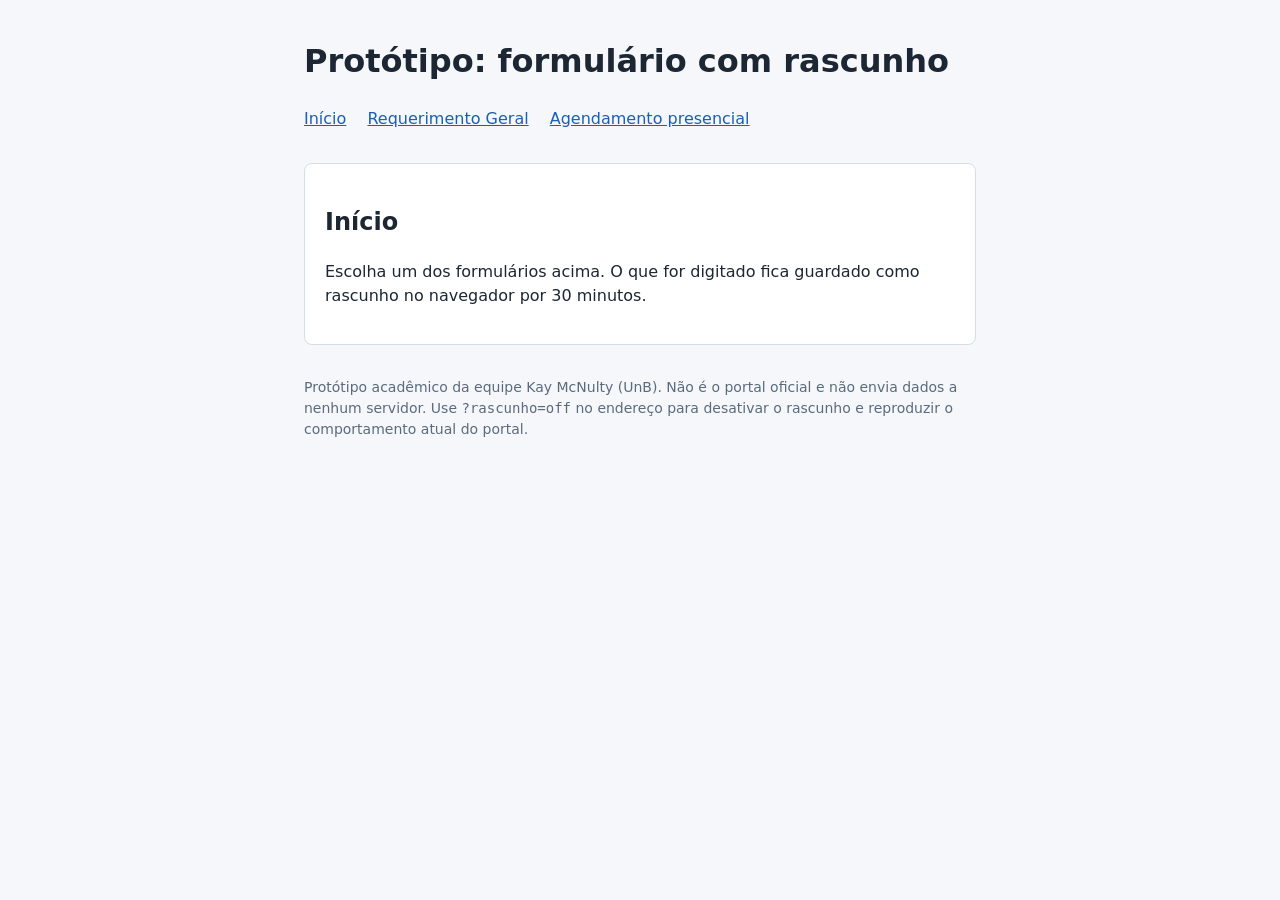
<file: docs/assets/melhorias/confiabilidade/rascunho/index.html>
<!doctype html>
<html lang="pt-BR">
<head>
  <meta charset="utf-8">
  <meta name="viewport" content="width=device-width, initial-scale=1">
  <title>Protótipo de rascunho de formulário</title>
  <style>
    :root {
      --fundo: #f5f7fb;
      --superficie: #ffffff;
      --texto: #1c2733;
      --suave: #5b6b7c;
      --linha: #d5dde7;
      --acento: #1a5fb4;
      --aviso-fundo: #fff4d6;
      --aviso-borda: #d39e00;
    }
    @media (prefers-color-scheme: dark) {
      :root {
        --fundo: #11161c;
        --superficie: #1a222b;
        --texto: #e7edf3;
        --suave: #9db0c2;
        --linha: #2d3a47;
        --acento: #6aa9f5;
        --aviso-fundo: #3a3114;
        --aviso-borda: #d39e00;
      }
    }
    * { box-sizing: border-box; }
    body { margin: 0; background: var(--fundo); color: var(--texto); font: 16px/1.5 system-ui, sans-serif; }
    header, main, footer { max-width: 44rem; margin: 0 auto; padding: 1rem; }
    nav a { color: var(--acento); margin-right: 1rem; }
    .cartao { background: var(--superficie); border: 1px solid var(--linha); border-radius: 8px; padding: 1.25rem; }
    label { display: block; margin: 0.9rem 0 0.25rem; font-weight: 600; }
    input[type=text], select, textarea { width: 100%; padding: 0.55rem; border: 1px solid var(--linha); border-radius: 6px; background: var(--superficie); color: var(--texto); font: inherit; }
    .opcao { display: flex; gap: 0.5rem; align-items: flex-start; margin-top: 0.6rem; font-weight: 400; }
    .linha { display: grid; grid-template-columns: repeat(3, 1fr); gap: 0.75rem; }
    @media (max-width: 36rem) { .linha { grid-template-columns: 1fr; } }
    button { margin-top: 1.25rem; padding: 0.6rem 1.2rem; border: 0; border-radius: 6px; background: var(--acento); color: #fff; font: inherit; cursor: pointer; }
    #aviso { background: var(--aviso-fundo); border: 1px solid var(--aviso-borda); border-radius: 6px; padding: 0.6rem 0.8rem; margin-bottom: 1rem; }
    #resultado { margin-top: 1rem; color: var(--suave); }
    footer { color: var(--suave); font-size: 0.875rem; }
  </style>
</head>
<body>
  <header>
    <h1>Protótipo: formulário com rascunho</h1>
    <nav aria-label="Navegação do protótipo">
      <a href="#/inicio">Início</a>
      <a href="#/requerimento">Requerimento Geral</a>
      <a href="#/agendamento">Agendamento presencial</a>
    </nav>
  </header>

  <main id="app" aria-live="polite"></main>

  <footer>
    Protótipo acadêmico da equipe Kay McNulty (UnB). Não é o portal oficial e não envia dados a nenhum servidor.
    Use <code>?rascunho=off</code> no endereço para desativar o rascunho e reproduzir o comportamento atual do portal.
  </footer>

  <template id="tpl-inicio">
    <section class="cartao">
      <h2>Início</h2>
      <p>Escolha um dos formulários acima. O que for digitado fica guardado como rascunho no navegador por 30 minutos.</p>
    </section>
  </template>

  <template id="tpl-requerimento">
    <section class="cartao">
      <h2>Requerimento Geral</h2>
      <p id="aviso" hidden></p>
      <form id="form-requerimento" data-rascunho="requerimento">
        <label class="opcao"><input type="checkbox" name="advogado"> Sou advogado</label>
        <div class="linha">
          <div><label for="placa">Placa</label><input type="text" id="placa" name="placa" autocomplete="off"></div>
          <div><label for="renavam">Renavam</label><input type="text" id="renavam" name="renavam" autocomplete="off"></div>
        </div>
        <label for="objeto">Objeto do requerimento</label>
        <textarea id="objeto" name="objeto" rows="5" required></textarea>
        <button type="submit">Avançar</button>
      </form>
      <p id="resultado" role="status"></p>
    </section>
  </template>

  <template id="tpl-agendamento">
    <section class="cartao">
      <h2>Agendamento presencial</h2>
      <p id="aviso" hidden></p>
      <form id="form-agendamento" data-rascunho="agendamento">
        <label for="categoria">Categoria do serviço</label>
        <select id="categoria" name="categoria" required>
          <option value="">Selecionar</option>
          <option>Biometria</option>
          <option>Habilitação</option>
          <option>Leilão</option>
        </select>
        <label class="opcao"><input type="checkbox" name="declaro" required> Declaro que minhas informações pessoais estão corretas.</label>
        <label class="opcao"><input type="checkbox" name="ciente" required> Estou ciente das condições do atendimento.</label>
        <label for="unidade">Unidade de atendimento</label>
        <select id="unidade" name="unidade" required><option value="">Selecionar</option></select>
        <div class="linha">
          <div><label for="data">Data</label><select id="data" name="data" required><option value="">Selecionar</option></select></div>
          <div><label for="hora">Hora</label><select id="hora" name="hora" required><option value="">Selecionar</option></select></div>
        </div>
        <button type="submit">Concluir</button>
      </form>
      <p id="resultado" role="status"></p>
    </section>
  </template>

  <script src="rascunho.js"></script>
  <script>
    (function () {
      'use strict';

      var app = document.getElementById('app');
      var usarRascunho = new URLSearchParams(location.search).get('rascunho') !== 'off';

      var UNIDADES = ['Brazlândia', 'Gama', 'Taguatinga'];
      var DATAS = ['04/12/2026', '07/12/2026', '08/12/2026'];
      var HORAS = ['08:00', '08:20', '08:40', '09:00'];

      function preencher(select, itens) {
        select.length = 1;
        itens.forEach(function (item) { select.add(new Option(item, item)); });
      }

      function ligarDependencias(form) {
        var categoria = form.elements.categoria;
        var unidade = form.elements.unidade;
        var data = form.elements.data;
        var hora = form.elements.hora;
        categoria.addEventListener('change', function () { preencher(unidade, categoria.value ? UNIDADES : []); });
        unidade.addEventListener('change', function () { preencher(data, unidade.value ? DATAS : []); });
        data.addEventListener('change', function () { preencher(hora, data.value ? HORAS : []); });
      }

      function aoEnviar(form) {
        form.addEventListener('submit', function (evento) {
          evento.preventDefault();
          document.getElementById('resultado').textContent =
            'Protótipo: nenhum dado foi enviado e o rascunho foi descartado.';
        });
      }

      function montar(rota) {
        var modelo = document.getElementById('tpl-' + rota) || document.getElementById('tpl-inicio');
        app.replaceChildren(modelo.content.cloneNode(true));
        var form = app.querySelector('form');
        if (!form) { return; }
        if (form.id === 'form-agendamento') { ligarDependencias(form); }
        aoEnviar(form);
        if (usarRascunho) {
          Rascunho.iniciar(form, { aviso: document.getElementById('aviso') });
        }
      }

      function rotaAtual() {
        var rota = location.hash.replace('#/', '');
        return rota || 'inicio';
      }

      window.addEventListener('hashchange', function () { montar(rotaAtual()); });
      montar(rotaAtual());
    })();
  </script>
</body>
</html>
</file>
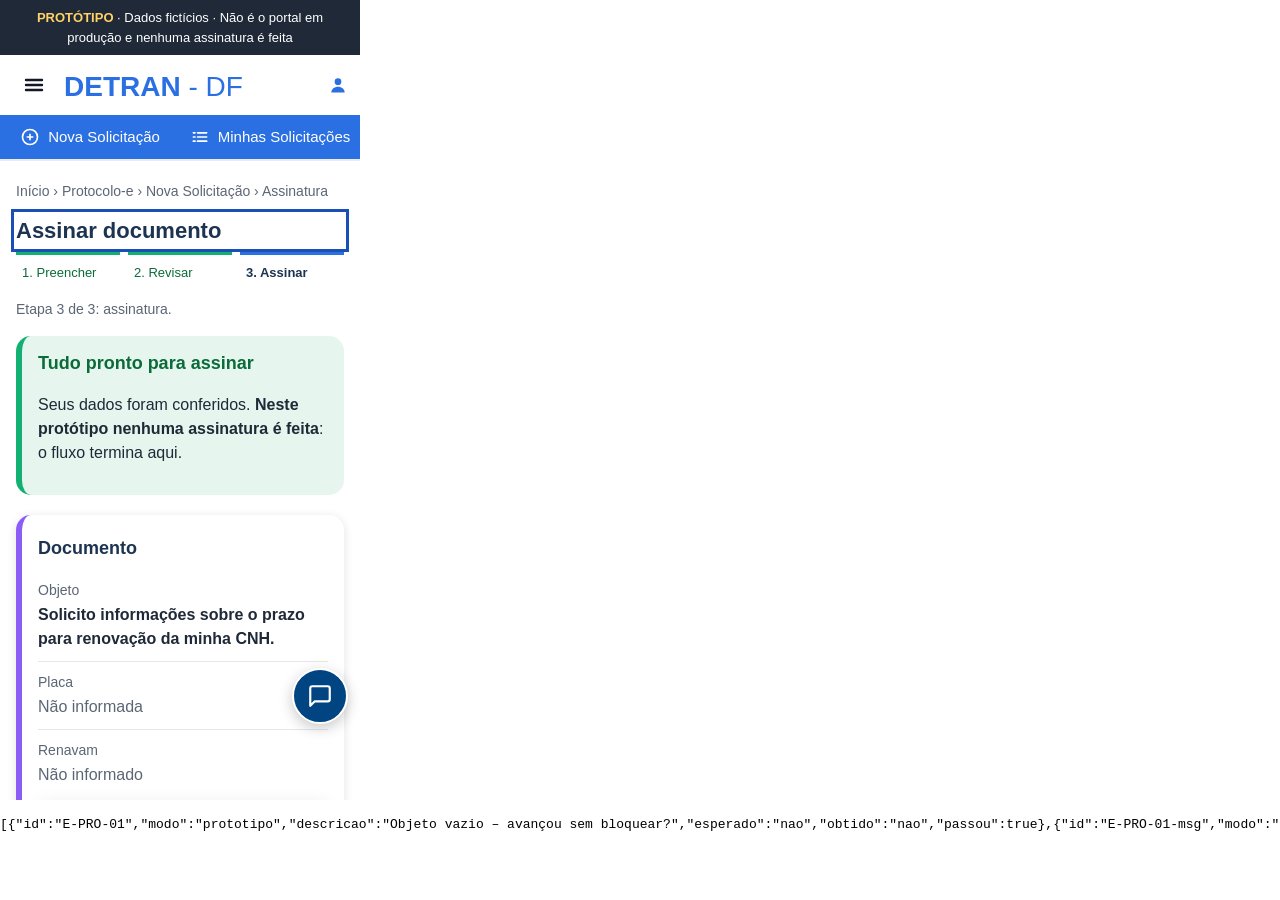
<file: docs/assets/melhorias/compatibilidade/layout_responsivo/requerimento-geral-harness.html>
<!DOCTYPE html>
<html lang="pt-BR">
<head>
  <meta charset="utf-8">
  <title>Harness de testes – Requerimento Geral</title>
</head>
<body style="margin:0">
  <!-- Usado por validar_requerimento_geral.py: carrega a página em um iframe com a largura pedida
       (?w=360), porque o Chrome sem interface não gera janelas abaixo de 500 px. -->
  <iframe id="f" title="Página sob teste" style="border:0"></iframe>
  <script>
    var q = new URLSearchParams(location.search);
    var f = document.getElementById("f");
    f.width = q.get("w") || "360";
    f.height = q.get("h") || "800";
    f.src = "requerimento-geral.html?teste=1" + (q.get("modo") === "atual" ? "&modo=atual" : "");
    var tentativas = 0;
    var espera = setInterval(function () {
      var r = null;
      try { r = f.contentDocument.getElementById("resultado-testes"); } catch (e) {}
      if (r || ++tentativas > 120) {
        clearInterval(espera);
        var pre = document.createElement("pre");
        pre.id = "resultado-testes";
        pre.textContent = r ? r.textContent : "[]";
        document.body.appendChild(pre);
      }
    }, 100);
  </script>
</body>
</html>
</file>
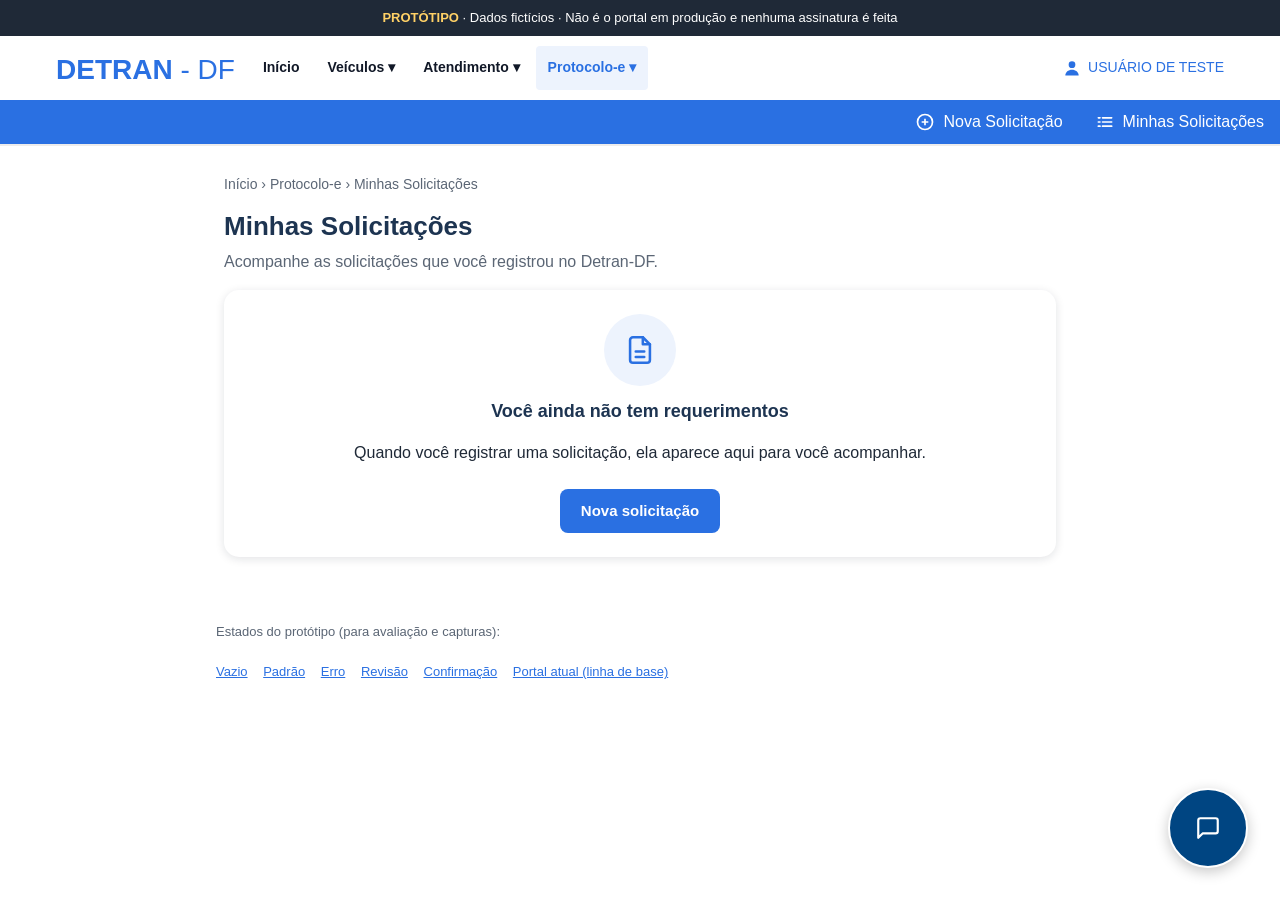
<file: docs/assets/melhorias/compatibilidade/layout_responsivo/requerimento-geral.html>
<!DOCTYPE html>
<html lang="pt-BR">
<head>
  <meta charset="utf-8">
  <meta name="viewport" content="width=device-width, initial-scale=1">
  <title>Requerimento Geral – Detran Digital (protótipo)</title>
  <!-- Camada de compatibilidade e responsividade (Artur e Nicole) -->
  <link rel="stylesheet" href="detran-responsive-patch.css?v=20261123c">
  <script src="chatbot-resilience-fallback.js" defer></script>
  <!-- Camada de usabilidade do Requerimento Geral -->
  <link rel="stylesheet" href="requerimento-geral.css">
</head>
<body class="rg-body">
  <div class="rg-faixa" role="note">
    <strong>PROTÓTIPO</strong> · Dados fictícios · Não é o portal em produção e nenhuma assinatura é feita
  </div>

  <!-- Cabeçalho no padrão das telas do portal (index, infração, atendimento e protocolo) -->
  <header class="rg-header">
    <div class="rg-header-linha">
      <button type="button" class="rg-menu-botao" id="rg-menu-botao" aria-expanded="false" aria-controls="rg-nav" aria-label="Abrir menu">
        <svg width="24" height="24" viewBox="0 0 24 24" fill="none" stroke="currentColor" stroke-width="2.4" stroke-linecap="round" aria-hidden="true"><path d="M4 7h16M4 12h16M4 17h16"/></svg>
      </button>
      <a class="rg-logo" href="index.html" aria-label="Detran-DF, página inicial"><strong>DETRAN</strong> - DF</a>
      <nav class="rg-nav" id="rg-nav" aria-label="Menu principal">
        <a href="index.html">Início</a>
        <a href="infracao.html">Veículos &#9662;</a>
        <a href="atendimento.html">Atendimento &#9662;</a>
        <a href="protocolo.html" aria-current="page">Protocolo-e &#9662;</a>
      </nav>
      <span class="rg-usuario" title="Usuário de teste (fictício)">
        <svg width="20" height="20" viewBox="0 0 24 24" fill="currentColor" aria-hidden="true"><circle cx="12" cy="8" r="4"/><path d="M4 21c0-4.4 3.6-7 8-7s8 2.6 8 7z"/></svg>
        <span class="rg-usuario-nome">USUÁRIO DE TESTE</span>
      </span>
    </div>
    <div class="rg-subbarra">
      <button type="button" data-ir="form">
        <svg width="20" height="20" viewBox="0 0 24 24" fill="none" stroke="currentColor" stroke-width="2" aria-hidden="true"><circle cx="12" cy="12" r="9"/><path d="M12 8v8M8 12h8"/></svg>
        Nova Solicitação
      </button>
      <button type="button" data-ir="lista">
        <svg width="20" height="20" viewBox="0 0 24 24" fill="none" stroke="currentColor" stroke-width="2" stroke-linecap="round" aria-hidden="true"><path d="M4 7h2M9 7h11M4 12h2M9 12h11M4 17h2M9 17h11"/></svg>
        Minhas Solicitações
      </button>
    </div>
  </header>

  <main id="conteudo" class="rg-principal">

    <!-- TELA 1: lista de requerimentos (estado vazio) -->
    <section id="tela-lista" hidden aria-labelledby="titulo-lista">
      <p class="rg-migalhas">Início › Protocolo-e › Minhas Solicitações</p>
      <h1 id="titulo-lista" tabindex="-1">Minhas Solicitações</h1>
      <p class="rg-subtitulo">Acompanhe as solicitações que você registrou no Detran-DF.</p>
      <div class="rg-cartao rg-vazio">
        <div class="rg-icone" aria-hidden="true">
          <svg width="34" height="34" viewBox="0 0 24 24" fill="none" stroke="#2a70e2" stroke-width="1.8" stroke-linecap="round" stroke-linejoin="round"><path d="M14 3H7a2 2 0 0 0-2 2v14a2 2 0 0 0 2 2h10a2 2 0 0 0 2-2V8z"/><path d="M14 3v5h5M9 13h6M9 17h6"/></svg>
        </div>
        <h2>Você ainda não tem requerimentos</h2>
        <p>Quando você registrar uma solicitação, ela aparece aqui para você acompanhar.</p>
        <button type="button" class="detran-btn detran-btn-primary rg-btn" data-ir="form">Nova solicitação</button>
      </div>
    </section>

    <!-- TELA 2: formulário -->
    <section id="tela-form" hidden aria-labelledby="titulo-form">
      <p class="rg-migalhas">Início › Protocolo-e › Nova Solicitação</p>
      <span class="rg-selo-modo" id="selo-modo" hidden>Modo portal atual (linha de base): sem validação e sem revisão</span>
      <h1 id="titulo-form" tabindex="-1">Requerimento Geral</h1>

      <div id="bloco-etapas">
        <ol class="rg-etapas" aria-label="Etapas do requerimento">
          <li aria-current="step"><span class="n">1.</span> Preencher</li>
          <li><span class="n">2.</span> Revisar</li>
          <li><span class="n">3.</span> Assinar</li>
        </ol>
        <p class="rg-etapa-texto">Etapa 1 de 3: preencha o requerimento. Você poderá revisar tudo antes de assinar.</p>
      </div>

      <div id="resumo-erros" class="rg-resumo-erros" role="alert" tabindex="-1" hidden>
        <h2>Corrija os campos abaixo para continuar</h2>
        <ul id="lista-erros"></ul>
      </div>

      <form id="form" class="rg-cartao rg-cartao-roxo" novalidate>
        <div class="rg-campo">
          <label for="objeto">Objeto do requerimento</label>
          <p class="rg-dica" id="dica-objeto">Escreva, com suas palavras, o que você está pedindo ao Detran-DF.</p>
          <p class="rg-exemplo" id="exemplo-objeto"><strong>Exemplo:</strong> Solicito informações sobre o prazo para renovação da minha CNH.</p>
          <textarea id="objeto" name="objeto" class="detran-input-control" maxlength="500" aria-describedby="dica-objeto erro-objeto contador-objeto" autocomplete="off"></textarea>
          <div class="rg-contador" id="contador-objeto" aria-live="polite">0 de 500 caracteres</div>
          <p class="rg-erro" id="erro-objeto" hidden></p>
        </div>

        <div class="rg-campo">
          <label for="placa">Placa do veículo <span class="rg-opcional">(opcional)</span></label>
          <p class="rg-dica" id="dica-placa">Preencha só se o pedido estiver ligado a um veículo. Ex.: ABC1D23 ou ABC-1234.</p>
          <input type="text" id="placa" name="placa" class="detran-input-control" maxlength="8" inputmode="text" autocapitalize="characters" autocomplete="off" spellcheck="false" aria-describedby="dica-placa erro-placa">
          <p class="rg-erro" id="erro-placa" hidden></p>
        </div>

        <div class="rg-campo">
          <label for="renavam">Renavam <span class="rg-opcional">(opcional)</span></label>
          <p class="rg-dica" id="dica-renavam">São 11 números, sem pontos nem traços.</p>
          <input type="text" id="renavam" name="renavam" class="detran-input-control" maxlength="11" inputmode="numeric" autocomplete="off" aria-describedby="dica-renavam erro-renavam">
          <p class="rg-erro" id="erro-renavam" hidden></p>
        </div>

        <div class="detran-action-bar-wrapper" id="barra-form">
          <a class="detran-btn detran-btn-secondary" href="protocolo.html">Cancelar</a>
          <button type="submit" class="detran-btn detran-btn-primary" id="btn-continuar">Continuar para a revisão</button>
        </div>
      </form>
    </section>

    <!-- TELA 3: revisão -->
    <section id="tela-revisao" hidden aria-labelledby="titulo-revisao">
      <p class="rg-migalhas">Início › Protocolo-e › Nova Solicitação › Revisão</p>
      <h1 id="titulo-revisao" tabindex="-1">Revise seu requerimento</h1>
      <ol class="rg-etapas" aria-label="Etapas do requerimento">
        <li class="feita"><span class="n">1.</span> Preencher</li>
        <li aria-current="step"><span class="n">2.</span> Revisar</li>
        <li><span class="n">3.</span> Assinar</li>
      </ol>
      <p class="rg-etapa-texto">Etapa 2 de 3: confira os dados. Depois da assinatura, o documento não poderá ser alterado.</p>

      <div class="rg-cartao rg-cartao-roxo">
        <h2>Dados informados</h2>
        <dl class="rg-dados" id="dados-revisao"></dl>
      </div>

      <div class="rg-aviso" role="note">
        <h2>O que a assinatura significa</h2>
        <ul>
          <li>A assinatura com gov.br tem <strong>validade legal</strong>.</li>
          <li>Depois de assinado, o requerimento <strong>não pode ser editado nem desfeito</strong> por aqui.</li>
          <li>Se algo estiver errado, volte e edite agora.</li>
        </ul>
      </div>

      <div class="rg-cartao rg-cartao-roxo">
        <label class="rg-confirma" for="confirma-revisao">
          <input type="checkbox" id="confirma-revisao">
          <span>Revisei os dados e estou ciente de que a assinatura não pode ser desfeita.</span>
        </label>
        <div class="detran-action-bar-wrapper" id="barra-revisao">
          <button type="button" class="detran-btn detran-btn-secondary" data-ir="form-editar">Voltar e editar</button>
          <button type="button" class="detran-btn detran-btn-primary" id="btn-assinar" disabled>Ir para a assinatura</button>
        </div>
      </div>
    </section>

    <!-- TELA 4: confirmação (pronto para assinar, simulado) -->
    <section id="tela-confirmacao" hidden aria-labelledby="titulo-confirmacao">
      <p class="rg-migalhas">Início › Protocolo-e › Nova Solicitação › Assinatura</p>
      <h1 id="titulo-confirmacao" tabindex="-1">Assinar documento</h1>
      <ol class="rg-etapas" aria-label="Etapas do requerimento">
        <li class="feita"><span class="n">1.</span> Preencher</li>
        <li class="feita"><span class="n">2.</span> Revisar</li>
        <li aria-current="step"><span class="n">3.</span> Assinar</li>
      </ol>
      <p class="rg-etapa-texto">Etapa 3 de 3: assinatura.</p>

      <div class="rg-sucesso" role="status" id="msg-pronto">
        <h2>Tudo pronto para assinar</h2>
        <p>Seus dados foram conferidos. <strong>Neste protótipo nenhuma assinatura é feita</strong>: o fluxo termina aqui.</p>
      </div>

      <div class="rg-cartao rg-cartao-roxo">
        <h2>Documento</h2>
        <dl class="rg-dados" id="dados-documento"></dl>
        <div class="detran-action-bar-wrapper" id="barra-confirmacao">
          <button type="button" class="detran-btn detran-btn-secondary" data-ir="lista-reiniciar">Recomeçar o protótipo</button>
          <button type="button" class="detran-btn detran-btn-primary" disabled aria-disabled="true">Assinar com gov.br (simulado)</button>
        </div>
      </div>
    </section>

  </main>

  <footer class="rg-rodape">
    <p>Estados do protótipo (para avaliação e capturas):</p>
    <nav aria-label="Estados do protótipo">
      <a href="?estado=vazio">Vazio</a>
      <a href="?estado=padrao">Padrão</a>
      <a href="?estado=erro">Erro</a>
      <a href="?estado=revisao">Revisão</a>
      <a href="?estado=confirmacao">Confirmação</a>
      <a href="?modo=atual&amp;estado=padrao">Portal atual (linha de base)</a>
    </nav>
  </footer>

  <!-- Assistente virtual: o patch do Artur posiciona o avatar acima da barra de ações.
       Se a CDN falhar, chatbot-resilience-fallback.js troca o avatar pelos canais de atendimento. -->
  <div id="inbot-widget-container" class="inbot-floating-widget-wrapper">
    <div id="bot_icon" class="inbot-launcher-btn" role="button" tabindex="0" title="Assistente Virtual Detran-DF" aria-label="Abrir Atendimento Virtual">
      <img src="assets/fOTO_DET-removebg-preview.png" alt="Assistente Detran-DF">
    </div>
  </div>

  <script src="requerimento-geral.js"></script>
</body>
</html>
</file>
<file: docs/assets/melhorias/compatibilidade/layout_responsivo/detran-responsive-patch.css>
/**
 * detran-responsive-patch.css
 * 
 * Patch de Melhoria Técnica de Compatibilidade e Responsividade (ISO/IEC 25040 - F4-C5)
 * Objeto: Portal Detran Digital DF (portal.detran.df.gov.br)
 * Autores: Artur Fernandes Galdino e Nicole Jovita Fernandes
 * Disciplina: Qualidade de Software 1 - UnB/FCTE (2026.2)
 *
 * Finalidade:
 * 1. Eliminar sobreposição obstrutiva do widget de Chatbot (InBot) sobre botões de ação
 *    primária nos módulos Infração, Atendimento e Protocolo em viewports mobile (<= 768px).
 * 2. Garantir alinhamento aos critérios da WCAG 2.1 (Target Size 44x44px e área livre de toques).
 * 3. Adequar o container de formulários ao modelo responsivo fluido, prevenindo overflow horizontal.
 * 4. Fornecer contêiner estilizado para fallback resiliente em falhas de CDN externa (TCBN).
 */

:root {
  /* Design Tokens de Identidade Visual Detran-DF */
  --detran-color-primary: #004582;
  --detran-color-primary-hover: #003366;
  --detran-color-secondary: #ffcc00;
  --detran-color-surface: #ffffff;
  --detran-color-background: #f4f6f9;
  --detran-color-text-main: #1f2937;
  --detran-color-text-muted: #6b7280;
  --detran-color-border: #d1d5db;
  --detran-color-focus-ring: rgba(0, 69, 130, 0.35);

  /* Dimensões e Espaçamentos Responsivos */
  --detran-touch-target-min: 44px;
  --detran-radius-base: 8px;
  --detran-radius-full: 9999px;
  --detran-action-bar-height: 68px;
  --detran-safe-area-bottom: env(safe-area-inset-bottom, 16px);
  --detran-safe-area-right: env(safe-area-inset-right, 16px);

  /* Hierarquia de Z-Index */
  --detran-z-content: 1;
  --detran-z-sticky-bar: 500;
  --detran-z-chatbot-dock: 600;
  --detran-z-modal-backdrop: 1000;
  --detran-z-modal-content: 1100;
}

/* ==========================================================================
   1. Correção Estrutural de Containers e Grid Fluido (Evita Overflow)
   ========================================================================== */

*, *::before, *::after {
  box-sizing: border-box;
}

.detran-container-fluid {
  width: 100%;
  max-width: 1200px;
  margin-left: auto;
  margin-right: auto;
  padding-left: 16px;
  padding-right: 16px;
}

.detran-form-grid {
  display: grid;
  grid-template-columns: repeat(auto-fit, minmax(280px, 1fr));
  gap: 16px;
  width: 100%;
}

.detran-form-group {
  display: flex;
  flex-direction: column;
  gap: 6px;
  width: 100%;
}

.detran-input-control {
  width: 100%;
  min-height: var(--detran-touch-target-min);
  padding: 10px 14px;
  font-size: 16px; /* Previne auto-zoom indesejado no iOS Safari */
  color: var(--detran-color-text-main);
  background-color: var(--detran-color-surface);
  border: 1px solid var(--detran-color-border);
  border-radius: var(--detran-radius-base);
  transition: border-color 0.2s ease, box-shadow 0.2s ease;
}

.detran-input-control:focus {
  outline: none;
  border-color: var(--detran-color-primary);
  box-shadow: 0 0 0 3px var(--detran-focus-ring);
}

/* ==========================================================================
   2. Barra Inferior Fixa/Adesiva de Ações (Sticky Action Bar)
   Garante visibilidade e desobstrução permanente dos botões primários
   ========================================================================== */

.detran-action-bar-wrapper {
  position: sticky;
  bottom: 0;
  left: 0;
  right: 0;
  width: 100%;
  background: rgba(255, 255, 255, 0.96);
  backdrop-filter: blur(8px);
  -webkit-backdrop-filter: blur(8px);
  border-top: 1px solid var(--detran-color-border);
  box-shadow: 0 -4px 16px rgba(0, 0, 0, 0.06);
  padding: 12px 16px calc(12px + var(--detran-safe-area-bottom));
  z-index: var(--detran-z-sticky-bar);
  display: flex;
  align-items: center;
  justify-content: flex-end;
  gap: 12px;
}

.detran-btn {
  display: inline-flex;
  align-items: center;
  justify-content: center;
  min-height: var(--detran-touch-target-min);
  min-width: 120px;
  padding: 10px 20px;
  font-size: 15px;
  font-weight: 600;
  border-radius: var(--detran-radius-base);
  cursor: pointer;
  text-decoration: none;
  transition: background-color 0.2s ease, transform 0.1s ease;
  user-select: none;
  border: 1px solid transparent;
}

.detran-btn-primary {
  background-color: var(--detran-color-primary);
  color: #ffffff;
}

.detran-btn-primary:hover {
  background-color: var(--detran-color-primary-hover);
}

.detran-btn-secondary {
  background-color: transparent;
  color: var(--detran-color-primary);
  border-color: var(--detran-color-primary);
}

.detran-btn-secondary:hover {
  background-color: rgba(0, 69, 130, 0.05);
}

/* ==========================================================================
   3. Reposicionamento Responsivo do Widget de Chatbot (InBot)
   Resolve o conflito de sobreposição do avatar flutuante
   ========================================================================== */

/* Container wrapper externo com pointer-events inteligente */
.inbot-floating-widget-wrapper {
  position: fixed;
  z-index: var(--detran-z-chatbot-dock);
  pointer-events: none; /* Não bloqueia cliques na página ao redor do botão */
}

/* Botão interativo do assistente virtual */
.inbot-launcher-btn {
  pointer-events: auto; /* Restabelece cliques estritamente no elemento circular */
  display: flex;
  align-items: center;
  justify-content: center;
  border-radius: var(--detran-radius-full);
  box-shadow: 0 4px 14px rgba(0, 0, 0, 0.22);
  cursor: pointer;
  background-color: var(--detran-color-primary);
  color: #ffffff;
  border: 2px solid #ffffff;
  overflow: hidden;
  transition: transform 0.2s cubic-bezier(0.34, 1.56, 0.64, 1), box-shadow 0.2s ease;
}

.inbot-launcher-btn img {
  width: 100%;
  height: 100%;
  object-fit: cover;
  border-radius: var(--detran-radius-full);
}

.inbot-launcher-btn:hover {
  transform: scale(1.06);
  box-shadow: 0 6px 18px rgba(0, 0, 0, 0.28);
}

/* ==========================================================================
   Controle Retratil do Chatbot (Ocultar e Restaurar)
   ========================================================================== */

.detran-launcher-wrapper {
  position: relative;
  display: inline-block;
  pointer-events: auto;
  visibility: visible;
  transform: translateX(0);
  opacity: 1;
  transition: transform 0.35s cubic-bezier(0.4, 0, 0.2, 1), opacity 0.25s ease;
}

.detran-launcher-wrapper.detran-retracted {
  transform: translateX(180px) !important;
  opacity: 0 !important;
  pointer-events: none !important;
  visibility: hidden !important;
}

.btn-retract-widget {
  position: absolute;
  right: -8px;
  top: 50%;
  transform: translateY(-50%);
  width: 26px;
  height: 26px;
  border-radius: var(--detran-radius-full);
  background: var(--detran-color-primary, #004582);
  color: #ffffff;
  border: 2px solid #ffffff;
  box-shadow: 0 2px 8px rgba(0, 0, 0, 0.35);
  display: flex;
  align-items: center;
  justify-content: center;
  cursor: pointer;
  padding: 0;
  z-index: 1001;
  pointer-events: auto;
  transition: background-color 0.2s ease, transform 0.2s cubic-bezier(0.34, 1.56, 0.64, 1);
}

.btn-retract-widget:hover {
  background-color: #002d55;
  transform: translateY(-50%) scale(1.18);
}

.btn-expand-widget {
  position: fixed;
  right: 0;
  display: none;
  align-items: center;
  justify-content: center;
  width: 38px;
  height: 56px;
  background: var(--detran-color-primary, #004582);
  color: #ffffff;
  border: 2.5px solid #ffffff;
  border-right: none;
  border-radius: 12px 0 0 12px;
  box-shadow: -3px 3px 12px rgba(0, 0, 0, 0.35);
  cursor: pointer;
  z-index: 99999;
  pointer-events: auto;
  padding: 0;
  transition: background-color 0.2s ease, width 0.2s ease;
}

.btn-expand-widget.is-visible {
  display: flex !important;
}

.btn-expand-widget:hover {
  background-color: #002d55;
  width: 44px;
}

@media screen and (min-width: 769px) {
  .btn-expand-widget {
    bottom: 50px;
  }
}

@media screen and (max-width: 768px) {
  .btn-expand-widget {
    bottom: calc(var(--detran-action-bar-height) + var(--detran-safe-area-bottom) + 18px);
  }
}

/* Modo Desktop (> 768px): Avatar no canto inferior direito com afastamento seguro e tamanho ampliado */
@media screen and (min-width: 769px) {
  .inbot-floating-widget-wrapper {
    bottom: 32px;
    right: 32px;
  }
  .inbot-launcher-btn {
    width: 80px;
    height: 80px;
  }
}

/* Modo Mobile & Tablet (<= 768px): Deslocamento vertical acima da barra de ações com tamanho ampliado */
@media screen and (max-width: 768px) {
  .inbot-floating-widget-wrapper {
    /* Eleva o widget acima da barra fixa de ações e respeita margens seguras */
    bottom: calc(var(--detran-action-bar-height) + var(--detran-safe-area-bottom) + 12px);
    right: 16px;
  }

  .inbot-launcher-btn {
    width: 64px;
    height: 64px;
  }

  /* Ajusta a barra de ações para ocupar a largura total no mobile com botões simétricos */
  .detran-action-bar-wrapper {
    justify-content: stretch;
  }

  .detran-action-bar-wrapper .detran-btn {
    flex: 1 1 0;
    min-width: 0;
    text-align: center;
  }
}

/* Modo Ultra-Estreito (<= 360px): Minimização proporcional mantendo visibilidade */
@media screen and (max-width: 360px) {
  .inbot-floating-widget-wrapper {
    bottom: calc(var(--detran-action-bar-height) + var(--detran-safe-area-bottom) + 8px);
    right: 12px;
  }

  .inbot-launcher-btn {
    width: 56px;
    height: 56px;
  }

  .detran-action-bar-wrapper {
    padding: 10px 12px calc(10px + var(--detran-safe-area-bottom));
    gap: 8px;
  }

  .detran-btn {
    font-size: 14px;
    padding: 8px 12px;
  }
}

/* ==========================================================================
   4. Fallback Resiliente para Falhas de CDN / Bloqueio Cross-Browser (TCBN)
   ========================================================================== */

.detran-chatbot-fallback-card {
  display: none; /* Ativado via JS caso a CDN externa falhe */
  background: #fffbeb;
  border: 1px solid #fef3c7;
  border-left: 4px solid #f59e0b;
  border-radius: var(--detran-radius-base);
  padding: 12px 16px;
  margin-top: 16px;
  font-size: 14px;
  color: #92400e;
}

.detran-chatbot-fallback-card.active {
  display: flex;
  align-items: center;
  justify-content: space-between;
  gap: 12px;
}

/* ==========================================================================
   5. Responsividade Global da Landing Page Detran Digital (portal.detran.df.gov.br)
   ========================================================================== */

html, body {
  max-width: 100vw;
  overflow-x: hidden;
}

@media screen and (max-width: 768px) {
  .home-container {
    max-width: 100vw !important;
    padding: 12px !important;
    box-sizing: border-box !important;
    overflow-x: hidden !important;
  }

  .home-container-jumbo {
    flex-direction: column !important;
    max-width: 100% !important;
  }

  .mulher-nao-se-cale-card {
    flex-direction: column !important;
    text-align: center !important;
  }

  .header-wrapper {
    max-width: 100vw !important;
    box-sizing: border-box !important;
  }
}

/* ==========================================================================
   6. Estilos de Navegação do Header (Alto Contraste Preto sobre Branco)
   ========================================================================== */

.header-nav-btn {
  color: #111827 !important;
  font-size: 14px !important;
  font-weight: 600 !important;
  text-decoration: none !important;
  padding: 8px 12px !important;
  border-radius: 4px !important;
  display: inline-flex !important;
  align-items: center !important;
  gap: 4px !important;
  transition: background-color 0.2s ease, color 0.2s ease !important;
  cursor: pointer !important;
  background: transparent !important;
  border: none !important;
}

.header-nav-btn:hover {
  background-color: rgba(0, 69, 130, 0.08) !important;
  color: #004582 !important;
}

.button-menu-mobile-open i, .button-menu {
  color: #111827 !important;
}




/* ==========================================================================
   7. Mapeamento Direto de Imagens, Banners e Icones do Portal Detran-DF
   ========================================================================== */

/* Banner Principal da Home - Mulher Dirigindo */
@media screen and (min-width: 960px) {
  .home-container-jumbo-picture {
    display: block !important;
    background-image: url(assets/images/banners/principal_home.png) !important;
    background-position: center !important;
    background-repeat: no-repeat !important;
    background-size: cover !important;
  }
}

/* Figuras da Seção de Download do App e Marketing */
#homeBannerFigure_1 {
  display: block !important;
  background-image: url(assets/images/banners/home_banner_figure_1.png) !important;
  background-position: center !important;
  background-repeat: no-repeat !important;
  background-size: contain !important;
}

.homeBannerFigure_2 {
  display: block !important;
  background-image: url(assets/images/banners/home_banner_figure_2.png) !important;
  background-position: center !important;
  background-repeat: no-repeat !important;
  background-size: contain !important;
}

.homeBannerFigure_3 {
  display: block !important;
  background-image: url(assets/images/banners/home_banner_figure_3.png) !important;
  background-position: center !important;
  background-repeat: no-repeat !important;
  background-size: contain !important;
}

#homeBannerFigure_4 {
  display: block !important;
  background-image: url(assets/images/banners/home_banner_figure_4.png) !important;
  background-position: center !important;
  background-repeat: no-repeat !important;
  background-size: contain !important;
}

/* ==========================================================================
   ELEMENTOS VISUAIS E ASSETS OFICIAIS DO DETRAN-DF (Fidelidade Visual 100%)
   ========================================================================== */

/* 1. Imagem Principal da Hero Banner (Mulher Dirigindo) */
.home-container-jumbo-picture {
  display: block !important;
  width: 580px !important;
  max-width: 50% !important;
  height: 345px !important;
  background-image: url('assets/images/banners/principal_home.png') !important;
  background-position: center !important;
  background-repeat: no-repeat !important;
  background-size: cover !important;
  border-bottom-left-radius: 96px !important;
  border-top-right-radius: 0 !important;
  border-bottom-right-radius: 0 !important;
  transform: scaleX(-1) !important;
}

@media (max-width: 960px) {
  .home-container-jumbo-picture {
    width: 100% !important;
    max-width: 100% !important;
    height: 240px !important;
    border-radius: 0 0 32px 32px !important;
    transform: none !important;
    margin-top: 16px !important;
  }
}

/* 2. Banners e Figuras da Landing Page (Download App, TEI e CNH Digital) */
#homeBannerFigure_1 {
  display: block !important;
  background-image: url('assets/images/banners/home_banner_figure_1.png') !important;
  background-position: center !important;
  background-repeat: no-repeat !important;
  background-size: contain !important;
  min-width: 320px !important;
  min-height: 380px !important;
}

.homeBannerFigure_2,
.homeBannerFigure_regular.homeBannerFigure_2 {
  display: block !important;
  background-image: url('assets/images/banners/home_banner_figure_2.png') !important;
  background-position: center !important;
  background-repeat: no-repeat !important;
  background-size: contain !important;
  min-width: 320px !important;
  min-height: 380px !important;
}

.home-container-banner_blueArea {
  display: flex !important;
  position: relative !important;
  background: #2a70e2 !important;
  min-height: 480px !important;
  border-radius: 40px !important;
  padding: 32px !important;
  overflow: hidden !important;
  width: 100% !important;
}

#homeBannerFigure_4 {
  display: block !important;
  background-image: url('assets/images/banners/home_banner_figure_4.png') !important;
  background-position: bottom left !important;
  background-repeat: no-repeat !important;
  background-size: contain !important;
  width: 45% !important;
  min-height: 440px !important;
  position: absolute !important;
  left: 0 !important;
  bottom: 0 !important;
}

.homeBannerFigure_3,
.homeBannerFigure_regular.homeBannerFigure_3 {
  display: block !important;
  background-image: url('assets/images/banners/home_banner_figure_3.png') !important;
  background-position: center !important;
  background-repeat: no-repeat !important;
  background-size: contain !important;
  min-width: 320px !important;
  min-height: 380px !important;
}

/* 3. Ícones Oficiais dos Serviços Mais Acessados (SVGs Vetoriais) */
.label-balcao-virtual {
  background-image: url('assets/svg/icon_balcao_virtual.svg') !important;
  background-size: 38px 38px !important;
  background-position: center !important;
  background-repeat: no-repeat !important;
}

.label-habilitacao-consulta {
  background-image: url('assets/svg/icon_habilitacao_consulta.svg') !important;
  background-size: 38px 38px !important;
  background-position: center !important;
  background-repeat: no-repeat !important;
}

.label-habilitacao-outros,
.label-veiculos-consulta {
  background-image: url('assets/svg/icon_veiculos_consulta.svg') !important;
  background-size: 38px 38px !important;
  background-position: center !important;
  background-repeat: no-repeat !important;
}

.label-infracao-consulta {
  background-image: url('assets/svg/icon_infracao_consulta.svg') !important;
  background-size: 38px 38px !important;
  background-position: center !important;
  background-repeat: no-repeat !important;
}

.label-agendamento-consulta {
  background-image: url('assets/svg/icon_agendamento_consulta.svg') !important;
  background-size: 38px 38px !important;
  background-position: center !important;
  background-repeat: no-repeat !important;
}

.label-habilitacao-quiz,
.label-quiz {
  background-image: url('assets/svg/icon_quiz.svg') !important;
  background-size: 38px 38px !important;
  background-position: center !important;
  background-repeat: no-repeat !important;
}

/* 4. Ícones Oficiais das Credenciadas (Todos usam o crachá roxo oficial) */
.forms-wrapper-credenciadas-label-home,
.home-cards-credenciadas-label,
.label-credenciadas-consulta-home,
.label-credenciadas-consulta,
.label-administracao {
  background-image: url('assets/svg/icon_administracao_empresas_credenciadas.svg') !important;
  background-size: 24px 24px !important;
  background-position: center !important;
  background-repeat: no-repeat !important;
}

/* 5. Botões das Redes Sociais no Rodapé com Vetores Brancos Oficiais */
.footer-list-social-button {
  display: inline-flex !important;
  align-items: center !important;
  justify-content: center !important;
  width: 36px !important;
  height: 36px !important;
  background: #1d3451 !important;
  border-radius: 8px !important;
  position: relative !important;
  margin-right: 12px !important;
  border: none !important;
  box-shadow: none !important;
  cursor: pointer !important;
}

.footer-list-social-button a {
  display: flex !important;
  align-items: center !important;
  justify-content: center !important;
  width: 100% !important;
  height: 100% !important;
}

.footer-list-social-button-icon {
  display: block !important;
  width: 18px !important;
  height: 18px !important;
  position: static !important;
  background-position: center !important;
  background-repeat: no-repeat !important;
  background-size: contain !important;
}

.footer-list-social-button-icon.facebook,
.facebook {
  background-image: url('assets/svg/eva_facebook-fill.svg') !important;
}

.footer-list-social-button-icon.twitter,
.twitter {
  background-image: url('assets/svg/akar-icons_twitter-fill.svg') !important;
}

.footer-list-social-button-icon.linkedin,
.linkedin {
  background-image: url('assets/svg/bx_bxl-linkedin.svg') !important;
}

/* ==========================================================================
   PÁGINA DE AGENDAMENTO (ATENDIMENTO PRESENCIAL) - Material Outline & Dropdowns
   ========================================================================== */

.atendimento-form-card {
  border: 1px solid #e2e8f0;
  border-radius: 8px;
  background: #fff;
  margin-top: 20px;
  margin-bottom: 24px;
  overflow: visible;
  box-shadow: 0 1px 3px rgba(0, 0, 0, 0.05);
}

.atendimento-panel-header {
  background: #f8fafc;
  border-bottom: 1px solid #e2e8f0;
  padding: 16px 24px;
  border-top-left-radius: 8px;
  border-top-right-radius: 8px;
}

.atendimento-panel-header .header-title {
  color: #2a5298;
  font-size: 15px;
  font-weight: 700;
  letter-spacing: 0.2px;
}

.atendimento-form-body {
  padding: 28px 24px 16px 24px;
}

.atendimento-form-row-3col {
  display: flex;
  gap: 16px;
  margin-top: 8px;
}

.atendimento-form-row-3col .custom-mat-select-wrapper {
  flex: 1;
}

@media (max-width: 768px) {
  .atendimento-form-row-3col {
    flex-direction: column;
    gap: 12px;
  }
}

.custom-mat-select-wrapper {
  position: relative;
  width: 100%;
  margin-bottom: 20px;
  font-family: Roboto, -apple-system, BlinkMacSystemFont, "Segoe UI", sans-serif;
}

.custom-mat-select-box {
  position: relative;
  display: flex;
  align-items: center;
  justify-content: space-between;
  border: 1px solid #c8d3df;
  border-radius: 4px;
  padding: 14px 16px;
  background: #fff;
  cursor: pointer;
  transition: border-color 0.2s, box-shadow 0.2s;
  min-height: 48px;
  box-sizing: border-box;
}

.custom-mat-select-box:hover {
  border-color: #8da4be;
}

.custom-mat-select-wrapper.is-open .custom-mat-select-box {
  border-color: #2a70e2;
  box-shadow: 0 0 0 1px #2a70e2;
}

.custom-mat-label {
  position: absolute;
  top: -8px;
  left: 12px;
  background: #fff;
  padding: 0 5px;
  font-size: 11px;
  font-weight: 500;
  color: #506690;
  line-height: 1;
  pointer-events: none;
  transition: color 0.2s;
}

.custom-mat-select-wrapper.is-open .custom-mat-label {
  color: #2a70e2;
}

.custom-mat-value {
  font-size: 15px;
  color: #64748b;
  white-space: nowrap;
  overflow: hidden;
  text-overflow: ellipsis;
}

.custom-mat-value.has-value {
  color: #1e293b;
  font-weight: 500;
}

.custom-mat-arrow {
  display: flex;
  align-items: center;
  margin-left: 12px;
  transition: transform 0.2s;
}

.custom-mat-select-wrapper.is-open .custom-mat-arrow {
  transform: rotate(180deg);
}

.custom-mat-dropdown {
  display: none;
  position: absolute;
  top: calc(100% + 4px);
  left: 0;
  right: 0;
  background: #fff;
  border-radius: 4px;
  box-shadow: 0 8px 24px rgba(0, 0, 0, 0.16);
  max-height: 240px;
  overflow-y: auto;
  z-index: 9999;
  list-style: none;
  padding: 4px 0;
  margin: 0;
  border: 1px solid #e2e8f0;
}

.custom-mat-select-wrapper.is-open .custom-mat-dropdown {
  display: block;
}

.custom-mat-dropdown li {
  padding: 12px 18px;
  font-size: 14px;
  color: #1e293b;
  cursor: pointer;
  transition: background-color 0.15s, color 0.15s;
  line-height: 1.4;
}

.custom-mat-dropdown li:hover {
  background-color: #f1f5f9;
  color: #2a70e2;
}

.custom-mat-dropdown li.selected {
  background-color: #e8f0fe;
  color: #1a73e8;
  font-weight: 600;
}

.atendimento-actions-row {
  display: flex;
  justify-content: space-between;
  align-items: center;
  padding: 16px 24px 24px 24px;
}

.btn-atendimento-voltar {
  border: 1px solid #2a70e2 !important;
  color: #2a70e2 !important;
  background: #fff !important;
  border-radius: 4px !important;
  padding: 10px 32px !important;
  font-size: 14px !important;
  font-weight: 600 !important;
  cursor: pointer !important;
  transition: all 0.2s !important;
  min-height: 40px !important;
}

.btn-atendimento-voltar:hover {
  background: #f0f7ff !important;
}

.btn-atendimento-concluir {
  background: #d0e1fd !important;
  color: #fff !important;
  border: none !important;
  border-radius: 4px !important;
  padding: 10px 36px !important;
  font-size: 14px !important;
  font-weight: 600 !important;
  cursor: default !important;
  transition: all 0.2s !important;
  min-height: 40px !important;
}

.btn-atendimento-concluir.active {
  background: #2a70e2 !important;
  color: #fff !important;
  cursor: pointer !important;
  box-shadow: 0 2px 6px rgba(42, 112, 226, 0.3) !important;
}

.btn-atendimento-concluir.active:hover {
  background: #1d5ec2 !important;
}

/* ==========================================================================
   INPUTS ESTILO MATERIAL OUTLINE (Páginas de Consulta e Formulários)
   ========================================================================== */

.custom-mat-input-wrapper {
  position: relative;
  width: 100%;
  font-family: Roboto, -apple-system, BlinkMacSystemFont, "Segoe UI", sans-serif;
}

.custom-mat-input-label {
  position: absolute;
  top: -8px;
  left: 12px;
  background: #fff;
  padding: 0 5px;
  font-size: 11px;
  font-weight: 500;
  color: #506690;
  line-height: 1;
  pointer-events: none;
  z-index: 2;
  transition: color 0.2s;
}

.custom-mat-input-wrapper input {
  width: 100%;
  height: 48px;
  padding: 0 16px;
  border: 1px solid #c8d3df;
  border-radius: 4px;
  font-size: 15px;
  color: #1e293b;
  background: #fff;
  box-sizing: border-box;
  outline: none;
  transition: border-color 0.2s, box-shadow 0.2s;
}

.custom-mat-input-wrapper input:focus {
  border-color: #2a70e2;
  box-shadow: 0 0 0 1px #2a70e2;
}

.custom-mat-input-wrapper input:focus + .custom-mat-input-label,
.custom-mat-input-wrapper:focus-within .custom-mat-input-label {
  color: #2a70e2;
}

.custom-mat-input-wrapper input::placeholder {
  color: #94a3b8;
  font-size: 14px;
}

/* Badge do Card de Consulta de Veículo */
.forms-wrapper-label.label-veiculos-consulta,
.label-color-veiculos-consulta,
.label-veiculo {
  width: 64px !important;
  height: 64px !important;
  top: -32px !important;
  left: 24px !important;
  border-radius: 8px !important;
  background-color: #c7e4ff !important;
  border: 1px solid #a1d2ff !important;
  background-image: url('assets/svg/icon_veiculos_consulta.svg') !important;
  background-position: center !important;
  background-repeat: no-repeat !important;
  background-size: 38px 38px !important;
  position: absolute !important;
  display: block !important;
  box-shadow: 0 2px 8px rgba(0, 0, 0, 0.08) !important;
}
</file>
<file: docs/assets/melhorias/compatibilidade/layout_responsivo/requerimento-geral.css>
/* Camada de usabilidade do Requerimento Geral (Protocolo).
   Usa o visual das telas do portal (cabeçalho, barra azul, cartões) e as classes do
   detran-responsive-patch.css (.detran-btn, .detran-action-bar-wrapper, .detran-input-control,
   .inbot-floating-widget-wrapper). Dados fictícios. Não é o portal em produção. */

:root {
  --rg-azul: #2a70e2;
  --rg-azul-hover: #1d5cc4;
  --rg-azul-escuro: #1d3451;
  --rg-texto: #1f2937;
  --rg-suave: #5b6675;
  --rg-borda: #d1d5db;
  --rg-erro: #a61b1b;
  --rg-erro-fundo: #fdecec;
  --rg-ok: #0b6b3a;
  --rg-ok-fundo: #e6f6ee;
  --rg-aviso: #7a4f00;
  --rg-aviso-fundo: #fff5e0;
  --rg-roxo: #8b5cf6;
  --rg-verde: #12b173;
}

/* O patch usa o azul institucional; aqui seguimos o azul das telas do portal. */
.rg-body .detran-btn-primary { background-color: var(--rg-azul); }
.rg-body .detran-btn-primary:hover { background-color: var(--rg-azul-hover); }
.rg-body .detran-btn-secondary { color: var(--rg-azul); border-color: var(--rg-azul); }
.rg-body .detran-btn[disabled] { background-color: #9aa5b1; border-color: #9aa5b1; color: #fff; cursor: not-allowed; }

.rg-body {
  margin: 0;
  font-family: Roboto, "Helvetica Neue", Arial, sans-serif;
  font-size: 16px;
  line-height: 1.5;
  color: var(--rg-texto);
  background: #fff;
}
[hidden] { display: none !important; }
a { color: var(--rg-azul); }
:focus-visible { outline: 3px solid #1a4fb8; outline-offset: 2px; }

.rg-faixa {
  background: #1f2937;
  color: #fff;
  font-size: 13px;
  padding: 8px 16px;
  text-align: center;
}
.rg-faixa strong { color: #ffd166; }

/* Cabeçalho */
.rg-header { background: #fff; border-bottom: 2px solid #edecec; position: relative; z-index: 33; }
.rg-header-linha {
  max-width: 1200px;
  margin: 0 auto;
  min-height: 64px;
  padding: 0 16px;
  display: flex;
  align-items: center;
  gap: 16px;
}
.rg-logo {
  font-family: Khand, "Arial Narrow", sans-serif;
  font-size: 28px;
  color: var(--rg-azul);
  text-decoration: none;
  white-space: nowrap;
  line-height: 1;
  padding-top: 4px;
}
.rg-nav { display: flex; align-items: center; gap: 4px; flex: 1; }
.rg-nav a {
  color: #111827;
  font-weight: 600;
  font-size: 14px;
  text-decoration: none;
  padding: 10px 12px;
  border-radius: 4px;
  min-height: 44px;
  display: inline-flex;
  align-items: center;
}
.rg-nav a:hover, .rg-nav a[aria-current="page"] { background: #edf3fd; color: var(--rg-azul); }
.rg-usuario {
  margin-left: auto;
  color: var(--rg-azul);
  font-size: 14px;
  display: inline-flex;
  align-items: center;
  gap: 6px;
  white-space: nowrap;
}
.rg-menu-botao {
  display: none;
  min-width: 44px;
  min-height: 44px;
  align-items: center;
  justify-content: center;
  background: none;
  border: 0;
  color: #111827;
  cursor: pointer;
}

/* Barra azul de ações do protocolo */
.rg-subbarra { background: var(--rg-azul); }
.rg-subbarra-interno, .rg-subbarra { display: flex; justify-content: flex-end; }
.rg-subbarra button {
  min-height: 44px;
  background: transparent;
  border: 0;
  color: #fff;
  font: inherit;
  font-size: 16px;
  display: inline-flex;
  align-items: center;
  gap: 8px;
  padding: 8px 16px;
  cursor: pointer;
}
.rg-subbarra button:hover { background: rgba(255, 255, 255, 0.14); }

/* Conteúdo */
.rg-principal { max-width: 880px; margin: 0 auto; padding: 16px; }
.rg-migalhas { font-size: 14px; color: var(--rg-suave); margin: 4px 0 12px; }
.rg-principal h1 { font-size: 26px; font-weight: 700; margin: 0 0 4px; color: var(--rg-azul-escuro); }
.rg-principal h2 { font-size: 18px; font-weight: 700; margin: 0 0 8px; color: var(--rg-azul-escuro); }
.rg-subtitulo { margin: 0 0 16px; color: var(--rg-suave); }

.rg-cartao {
  background: #fff;
  border-radius: 15px;
  box-shadow: 0 2px 10px rgba(15, 23, 42, 0.12);
  padding: 20px 16px;
  margin-bottom: 20px;
}
.rg-cartao-roxo { border-left: 6px solid var(--rg-roxo); }

.rg-etapas { list-style: none; display: flex; gap: 8px; padding: 0; margin: 0 0 8px; }
.rg-etapas li {
  flex: 1;
  padding: 8px 6px;
  border-top: 4px solid #cfd8e6;
  font-size: 13px;
  color: var(--rg-suave);
}
.rg-etapas li[aria-current="step"] { border-top-color: var(--rg-azul); color: var(--rg-azul-escuro); font-weight: 700; }
.rg-etapas li.feita { border-top-color: var(--rg-verde); color: var(--rg-ok); }
.rg-etapa-texto { font-size: 14px; color: var(--rg-suave); margin: 0 0 16px; }

/* Formulário */
.rg-campo { margin-bottom: 20px; }
.rg-campo label { display: block; font-weight: 700; margin-bottom: 4px; color: var(--rg-azul-escuro); }
.rg-opcional { font-weight: 400; color: var(--rg-suave); }
.rg-dica { font-size: 14px; color: var(--rg-suave); margin: 0 0 6px; }
.rg-exemplo {
  font-size: 14px;
  background: #edf3fd;
  border-left: 4px solid var(--rg-azul);
  padding: 6px 10px;
  margin: 0 0 8px;
}
.rg-campo textarea.detran-input-control { min-height: 120px; resize: vertical; font-family: inherit; }
.rg-campo .detran-input-control { border-width: 2px; }
.detran-input-control[aria-invalid="true"] { border-color: var(--rg-erro); background: var(--rg-erro-fundo); }
.rg-contador { font-size: 13px; color: var(--rg-suave); text-align: right; margin-top: 2px; }
.rg-erro { color: var(--rg-erro); font-size: 14px; font-weight: 700; margin: 6px 0 0; display: flex; gap: 6px; }
.rg-erro::before { content: "\26A0"; }

.rg-resumo-erros {
  background: var(--rg-erro-fundo);
  border: 2px solid var(--rg-erro);
  border-radius: 12px;
  padding: 12px 16px;
  margin-bottom: 16px;
}
.rg-resumo-erros h2 { color: var(--rg-erro); font-size: 17px; }
.rg-resumo-erros ul { margin: 0; padding-left: 20px; }
.rg-resumo-erros a { color: var(--rg-erro); font-weight: 700; }

/* Barra de ações do patch: dentro do cartão, sem sombra extra */
.rg-cartao .detran-action-bar-wrapper { border-radius: 0 0 12px 12px; margin-top: 8px; }
@media (max-width: 768px) {
  .rg-cartao .detran-action-bar-wrapper { flex-direction: row-reverse; }
}

/* Revisão */
.rg-dados { margin: 0; }
.rg-dados div { padding: 10px 0; border-bottom: 1px solid #e4e7eb; }
.rg-dados div:last-child { border-bottom: 0; }
.rg-dados dt { font-size: 14px; color: var(--rg-suave); }
.rg-dados dd { margin: 2px 0 0; font-weight: 700; word-break: break-word; }
.rg-dados dd.vazio { font-weight: 400; color: var(--rg-suave); }

.rg-aviso {
  background: var(--rg-aviso-fundo);
  border-left: 6px solid #c98a2b;
  border-radius: 15px;
  padding: 14px 16px;
  margin-bottom: 20px;
}
.rg-aviso h2 { color: var(--rg-aviso); font-size: 17px; }
.rg-aviso ul { margin: 6px 0 0; padding-left: 20px; }

.rg-confirma { display: flex; gap: 10px; align-items: flex-start; min-height: 44px; margin: 4px 0 12px; }
.rg-confirma input { width: 24px; height: 24px; margin-top: 4px; flex: none; }

/* Estado vazio e confirmação */
.rg-vazio { text-align: center; padding: 28px 16px; }
.rg-icone {
  width: 72px; height: 72px; margin: 0 auto 12px;
  border-radius: 50%; background: #edf3fd;
  display: grid; place-items: center;
}
.rg-btn { margin-top: 8px; }
.rg-sucesso {
  background: var(--rg-ok-fundo);
  border-left: 6px solid var(--rg-verde);
  border-radius: 15px;
  padding: 14px 16px;
  margin-bottom: 20px;
}
.rg-sucesso h2 { color: var(--rg-ok); }

.rg-selo-modo {
  display: inline-block;
  background: #fff3cd;
  border: 1px solid #e0a100;
  color: #6b4b00;
  font-size: 13px;
  padding: 2px 8px;
  border-radius: 12px;
  margin-bottom: 8px;
}

.rg-rodape { max-width: 880px; margin: 0 auto; padding: 8px 16px 120px; font-size: 13px; color: var(--rg-suave); }
.rg-rodape nav a { margin-right: 12px; white-space: nowrap; display: inline-block; padding: 8px 0; }

/* Mobile: o menu vira botão e as ações da barra azul ocupam a linha toda */
@media (max-width: 768px) {
  .rg-menu-botao { display: inline-flex; }
  .rg-header-linha { flex-wrap: wrap; gap: 8px; padding: 8px 12px; min-height: 56px; }
  .rg-usuario-nome { display: none; }
  .rg-nav {
    display: none;
    flex-basis: 100%;
    order: 5;
    flex-direction: column;
    align-items: stretch;
    border-top: 1px solid #edecec;
    padding: 4px 0;
  }
  .rg-nav.aberto { display: flex; }
  .rg-subbarra { justify-content: space-between; }
  .rg-subbarra button { flex: 1; justify-content: center; font-size: 15px; padding: 8px; }
  .rg-principal h1 { font-size: 22px; }
}

@media (min-width: 769px) {
  .rg-principal { padding: 24px; }
  .rg-cartao { padding: 24px; }
  .rg-etapas li { font-size: 15px; }
  .rg-dados div { display: grid; grid-template-columns: 220px 1fr; gap: 12px; }
  .rg-cartao .detran-action-bar-wrapper { position: static; box-shadow: none; background: transparent; border-top: 0; backdrop-filter: none; padding: 8px 0 0; justify-content: flex-end; }
}
</file>
